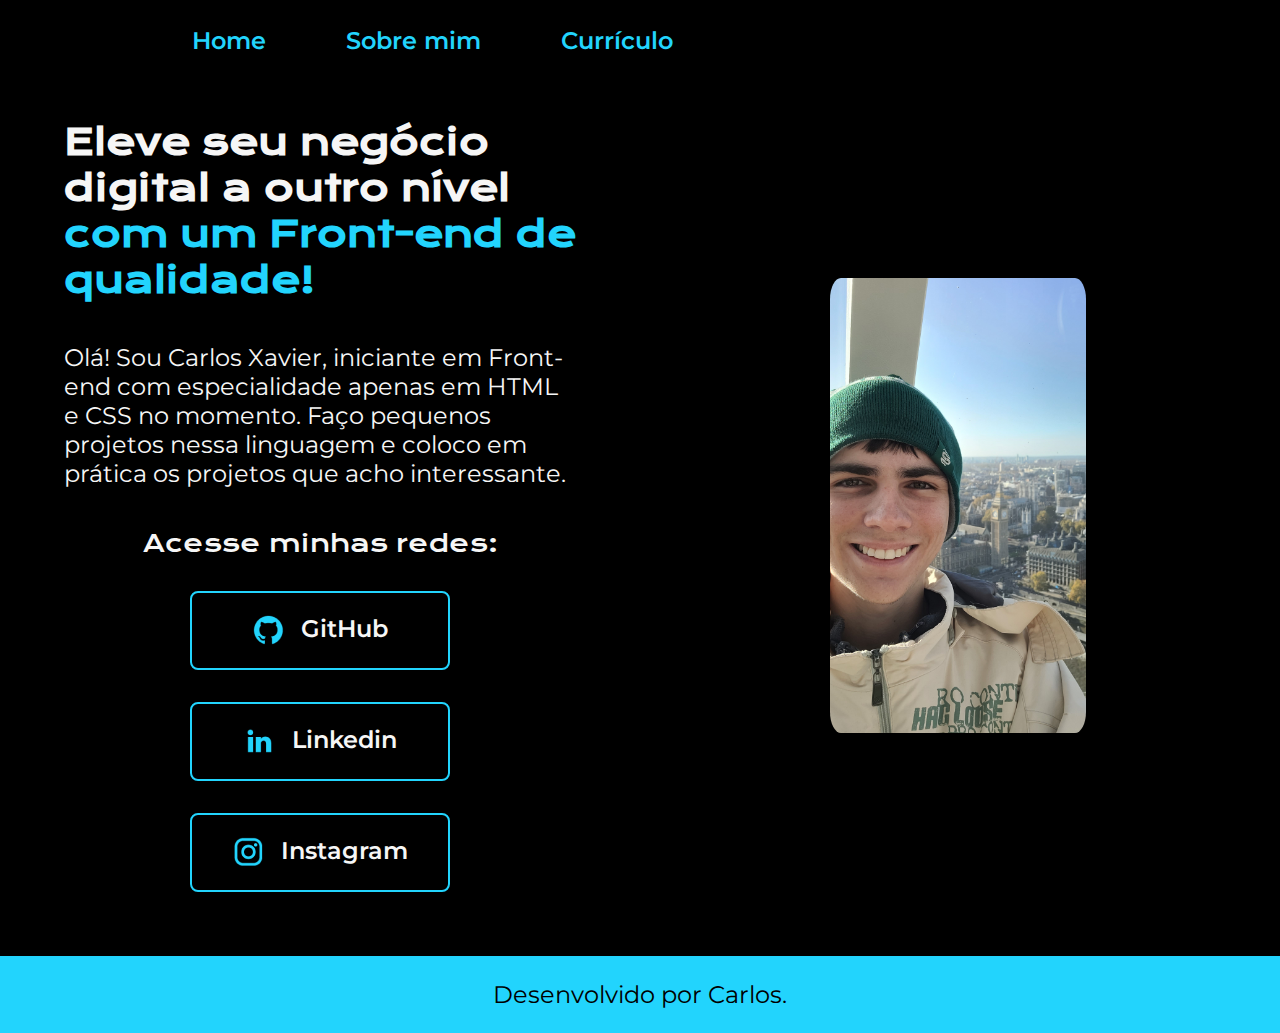
<file: index.html>
<!DOCTYPE html>
<html lang="pt-br">
    <head>
        <meta charset="UTF-8">
        <meta name="viewport" content="width=device-width, initial-scale=1.0">
        <title>Portifólio</title>
        <link rel="stylesheet" href="style.css" />
    </head>
    <body>
        
        <header class="cabecalho">
            <nav class="cabecalho__menu">
                <a class="cabecalho__menu__link" href="index.html">Home</a>
                <a class="cabecalho__menu__link" href="about.html">Sobre mim</a>
                <a class="cabecalho__menu__link" href="curriculo.html">Currículo</a>
            </nav>
        </header>
        <main class="apresentacao">
            <section class="apresentacao__conteudo">
                <h1 class="apresentacao__conteudo__titulo">Eleve seu negócio digital a outro nível <strong class="titulo-destaque">com um Front-end de qualidade!</strong></h1>
                <p class="apresentacao__conteudo__texto">
                    Olá! Sou Carlos Xavier, iniciante em Front-end com especialidade apenas em HTML e CSS no momento. Faço pequenos projetos nessa linguagem e coloco em prática os projetos que acho interessante.
                </p>
                <div class="apresentacao__conteudo__links">
                    <h2 class="apresentacao__links__subtitulo">Acesse minhas redes:</h2>
                    <a class="apresentacao__links__navegacao" href="https://github.com/DaaBaDaBaDu">
                        <img src="assets/github.png" alt="Ícone do Github">
                        GitHub
                    </a>

                    <a class="apresentacao__links__navegacao" href="https://www.linkedin.com/in/carlos-xavier-7648a4350/">
                        <img src="assets/linkedin.png" alt="Ícone do Linkedin">
                        Linkedin
                    </a>

                    <a class="apresentacao__links__navegacao" href="https://instagram.com/caarlos_xavier">
                        <img src="assets/instagram.png" alt="Ícone do Instagram">
                        Instagram
                    </a>

                </div>
            </section>
            <img class="apresentacao__imagem" src="assets/Carlos Xavier.jpg" alt="Foto da Carlos Xavier">

        </main>
        <footer class="rodape">
            <p>Desenvolvido por Carlos.</p>
        </footer>

    </body>
</html>
</file>
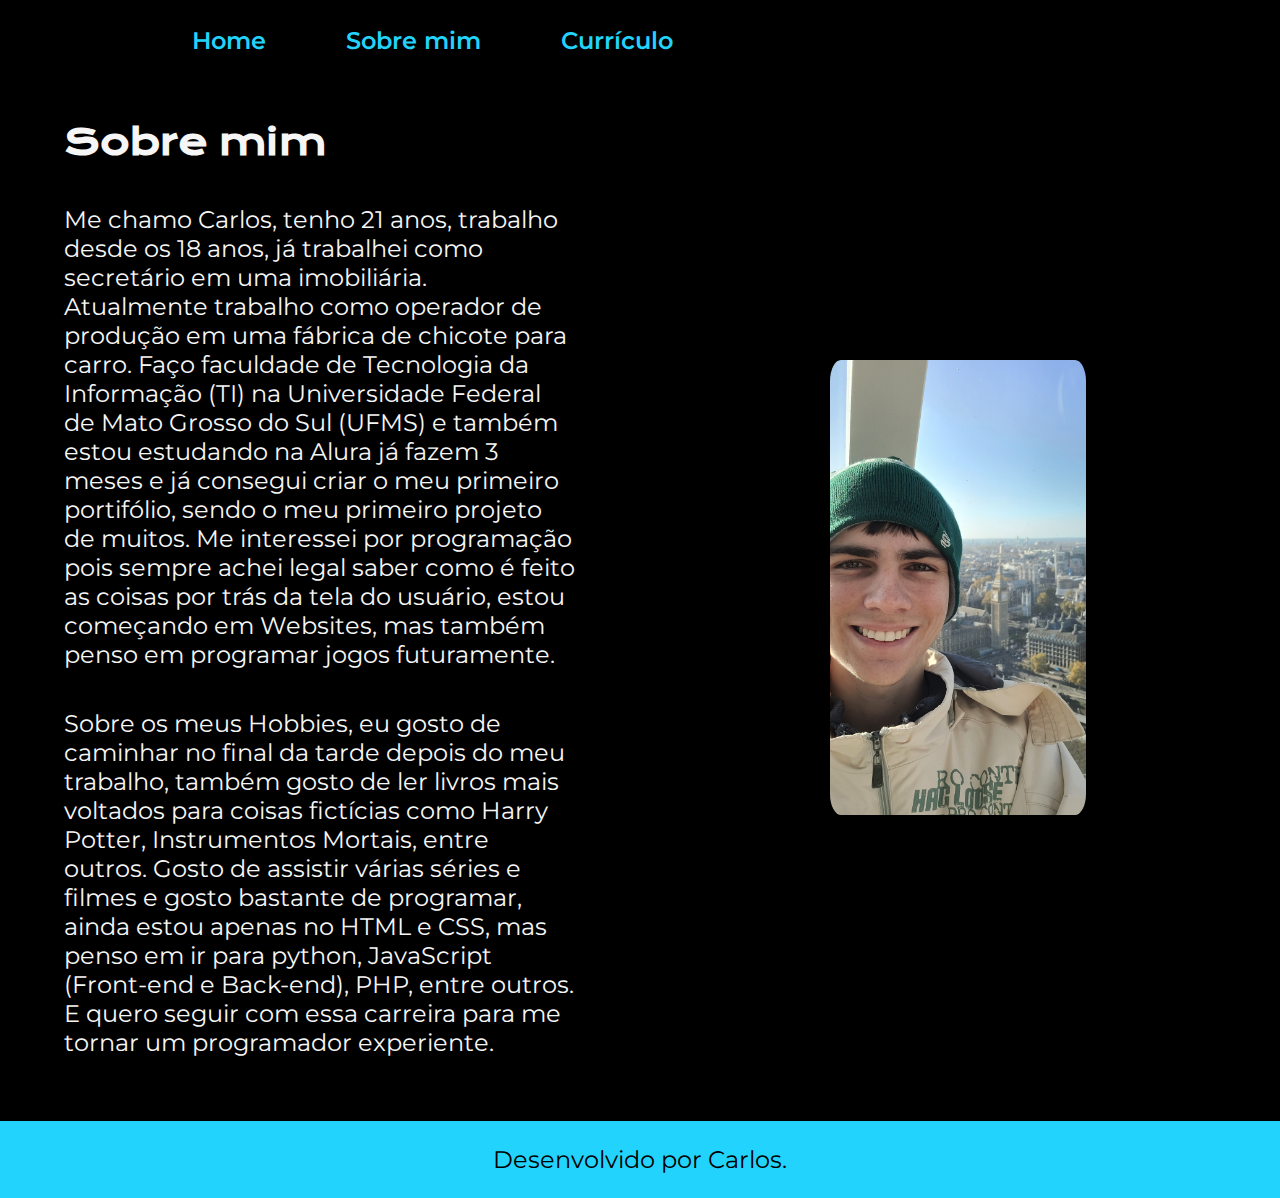
<file: about.html>
<!DOCTYPE html>
<html lang="pt-br">
<head>
    <meta charset="UTF-8">
    <meta name="viewport" content="width=device-width, initial-scale=1.0">
    <title>Sobre mim</title>
    <link rel="stylesheet" href="style.css">
</head>
<body>
    <header class="cabecalho">
        <nav class="cabecalho__menu">
            <a class="cabecalho__menu__link" href="index.html">Home</a>
            <a class="cabecalho__menu__link" href="about.html">Sobre mim</a>
            <a class="cabecalho__menu__link" href="curriculo.html">Currículo</a>
        </nav>
    </header>  
    
    
    <main class="apresentacao">
        <section class="apresentacao__conteudo">
            <h1 class="apresentacao__conteudo__titulo">Sobre mim</h1>
            <p class="apresentacao__conteudo__texto">
                Me chamo Carlos, tenho 21 anos, trabalho desde os 18 anos, já trabalhei como secretário em uma imobiliária. Atualmente trabalho como operador de produção em uma fábrica de chicote para carro. Faço faculdade de Tecnologia da Informação (TI) na Universidade Federal de Mato Grosso do Sul (UFMS) e também estou estudando na Alura já fazem 3 meses e já consegui criar o meu primeiro portifólio, sendo o meu primeiro projeto de muitos. Me interessei por programação pois sempre achei legal saber como é feito as coisas por trás da tela do usuário, estou começando em Websites, mas também penso em programar jogos futuramente.
            </p>

            <p class="apresentacao__conteudo__texto">
                Sobre os meus Hobbies, eu gosto de caminhar no final da tarde depois do meu trabalho, também gosto de ler livros mais voltados para coisas fictícias como Harry Potter, Instrumentos Mortais, entre outros. Gosto de assistir várias séries e filmes e gosto bastante de programar, ainda estou apenas no HTML e CSS, mas penso em ir para python, JavaScript (Front-end e Back-end), PHP, entre outros. E quero seguir com essa carreira para me tornar um programador experiente.
            </p>
        </section>

        <img class="apresentacao__imagem" src="./assets/Carlos Xavier.jpg" alt="Foto da Desenvolvedora">
    </main>


    <footer class="rodape">
        <p>Desenvolvido por Carlos.</p>
    </footer>
</body>
</html>
</file>
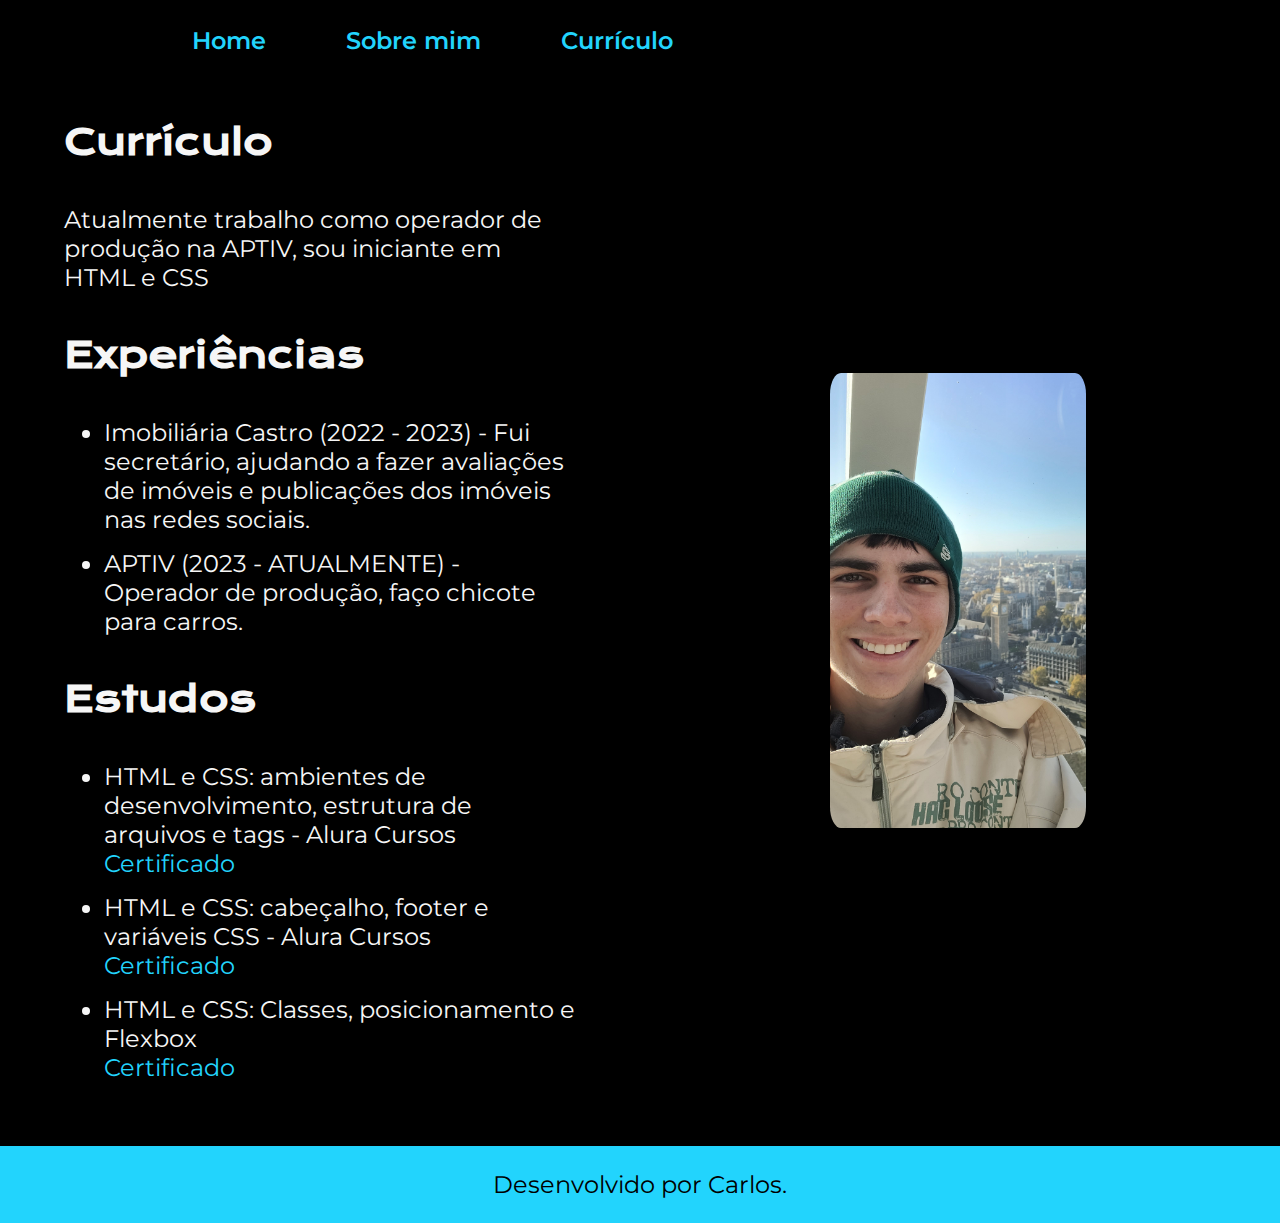
<file: curriculo.html>
<!DOCTYPE html>
<html lang="pt-br">
<head>
    <meta charset="UTF-8">
    <meta name="viewport" content="width=device-width, initial-scale=1.0">
    <title>Currículo</title>
    <link rel="stylesheet" href="style.css">
</head>
<body>
    <header class="cabecalho">
        <nav class="cabecalho__menu">
            <a class="cabecalho__menu__link" href="index.html">Home</a>
            <a class="cabecalho__menu__link" href="about.html">Sobre mim</a>
            <a class="cabecalho__menu__link" href="curriculo.html">Currículo</a>
        </nav>
    </header>  
    
    <main class="apresentacao">

        <section class="apresentacao__conteudo">
                <h1 class="apresentacao__conteudo__titulo">Currículo</h1>
                <p class="apresentacao__conteudo__texto">   
                    Atualmente trabalho como operador de produção na APTIV, sou iniciante em HTML e CSS
                </p>

                    <h1 class="apresentacao__conteudo__titulo">Experiências</h1>
                    <ul class="apresentacao__conteudo__lista">
                        <li> Imobiliária Castro (2022 - 2023) - Fui secretário, ajudando a fazer avaliações de imóveis e publicações dos imóveis nas redes sociais. </li>
                        <li> APTIV (2023 - ATUALMENTE) - Operador de produção, faço chicote para carros. </li>
                    </ul>

                    <h1 class="apresentacao__conteudo__titulo">Estudos</h1>
                    <ul class="apresentacao__conteudo__lista">
                        <li>
                            HTML e CSS: ambientes de desenvolvimento, estrutura de arquivos e tags - Alura Cursos 
                            <a class="certificado-link" href="https://cursos.alura.com.br/certificate/daff9103-3102-4c6b-810c-fa7bd3efb0c0?lang=pt-br"><br>
                            Certificado</a>
                        </li>
                        <li>
                            HTML e CSS: cabeçalho, footer e variáveis CSS - Alura Cursos 
                            <a class="certificado-link" href="https://cursos.alura.com.br/certificate/6e792658-03a2-4039-ac73-00f89bff3852?lang=pt-br"><br>
                            Certificado</a>
                        </li>
                        <li>
                            HTML e CSS: Classes, posicionamento e Flexbox 
                            <a class="certificado-link" href="https://cursos.alura.com.br/certificate/ec49cfc8-aa66-4d82-8577-29727d394338?lang=pt-br"><br>
                            Certificado</a>
                        </li>
                    </ul>
        </section>

            <img class="apresentacao__imagem" src="./assets/Carlos Xavier.jpg" alt="Imagem da desenvolvedora">
    </main>


    <footer class="rodape">
        <p>Desenvolvido por Carlos.</p>
    </footer>
</body>
</html>
</file>
<file: style.css>
@import url('https://fonts.googleapis.com/css2?family=Krona+One&family=Montserrat:ital@0;1&display=swap');

:root {
    --cor-primaria: #000000;
    --cor-secundaria: #F6F6F6;
    --cor-terciaria: #22D4FD;
    --cor-quartenaria: beige;
    --cor-hover: #c7c6c6;

    --font-principal: 'Krona One', sans-serif;
    --font-secundaria: 'Montserrat', sans-serif;
}

* {
    margin: 0;
    padding: 1;
}

body {
    box-sizing:border-box;
    background-color: var(--cor-primaria);
    color: var(--cor-secundaria);
    font-family: var(--font-secundaria);
    cursor:default;
}

.cabecalho {
    padding: 2% 0% 0% 15%;
}

.cabecalho__menu {
    display: flex;
    gap: 80px;
}

.cabecalho__menu__link { 
    font-family: var(--font-secundaria);
    font-size: 1.5rem;
    font-weight: 600;
    color: var(--cor-terciaria);
    text-decoration: none;
}

.cabecalho__menu__link:hover {
    color: var(--cor-quartiaria);
}

.apresentacao {
    padding: 5% 15% 5% 5%;
    display: flex;
    align-items: center;
    justify-content: space-between;
    gap: 82px;
}

.apresentacao__conteudo {
    width: 50%;
    display: flex;
    flex-direction: column;
    gap: 40px;
}

.apresentacao__conteudo__titulo {
    font-family: var(--font-principal);
    font-size: 2.25rem;
}

.titulo-destaque {
    color: var(--cor-terciaria);
}

.apresentacao__conteudo__texto {
    font-family: var(--font-secundaria);
    font-size: 1.5rem;
}

.apresentacao__conteudo__links {
    display: flex;
    flex-direction: column;
    align-items: center;
    gap: 32px;
    justify-content: space-between;
}

.apresentacao__links__subtitulo {
    font-family: var(--font-principal);
    font-weight: 400;
    font-size: 1.5rem;
}


.apresentacao__links__navegacao {
    display: flex;
    justify-content: center;
    gap: 16px;
    border: 2px solid var(--cor-terciaria);
    width: 50%;
    text-align: center;
    border-radius: 8px;
    font-size: 1.5rem;
    padding: 21.5px 0;
    text-decoration: none;
    color: var(--cor-secundaria);
    font-family: var(--font-secundaria);
    font-weight: 600;
}

.apresentacao__links__navegacao:hover {
    background-color: var(--cor-hover)
}

.apresentacao__imagem {
    width: 25%;
    border-radius: 5%;
    padding: 2px;
}

.rodape {
    font-family: var(--font-secundaria);
    font-size: 1.5rem;
    font-weight: 400;
    text-align: center;
    color: var(--cor-primaria);
    background-color: var(--cor-terciaria);
    padding: 24px;
}

@media (max-width: 1200px) {
    .cabecalho {
        padding: 8% 8% 8% 13%;
    }


    .cabecalho__menu {
        justify-content: center;
    }

    .apresentacao {
        flex-direction: column-reverse;
        padding: 5% 5% 5% 10%;
    }

    .apresentacao__conteudo {
        width: auto;
        text-align: center;
    }
}

@media (max-width: 605px) {
    .cabecalho__menu {
        flex-direction: column;
        align-items: center;
        gap: 50px;
    }

    .apresentacao__conteudo {
        text-align: center;
    }

    .apresentacao__imagem {
        width: 40%;
    }
}

/* Códigos do Currículo */

.apresentacao__conteudo__lista {
    color: var(--cor-secundaria);
    font-size: 1.5rem;
    display: flex;
    flex-direction: column;
    gap: 15px;
}

.certificado-link {
    color: var(--cor-terciaria);
    text-decoration: none;
}

.certificado-link:hover {
    color: var(--cor-quartiaria);
}
</file>
